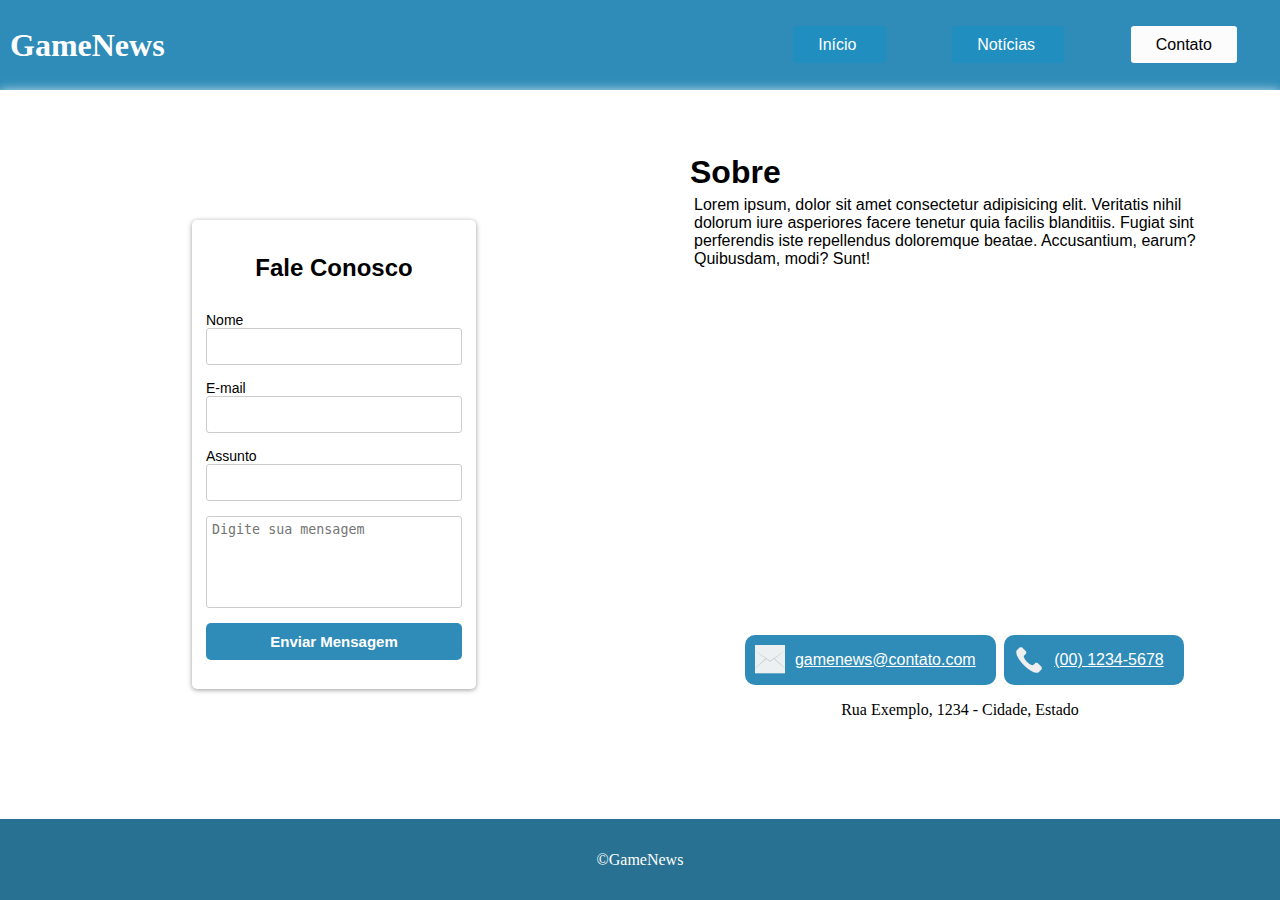
<file: contato.html>
<!DOCTYPE html>
<html lang="pt-br">

<head>
    <meta charset="UTF-8">
    <meta name="viewport" content="width=device-width, initial-scale=1.0">
    <title>GameNews</title>
    <link rel="stylesheet" href="css/style.css">
    <link rel="stylesheet" href="css/style_contato.css">
    <link rel="stylesheet" href="css/style_contato_formulario.css">
    <script rel="text/javascript" src="js/cabecalho.js"></script>
    <script rel="text/javascript" src="js/formulario.js"></script>
</head>

<body>
    <div class="container">
        <div class="cabecalho">
            <div class="titulo">
                <h1>GameNews</h1>
            </div>
            <div class="menu">
                <a class="a1" onclick="mudarPagina('index.html')"> Início </a>
                <a class="a2" onclick="mudarPagina('noticias.html')"> Notícias </a>
                <a class="a3" onclick="mudarPagina('#')"> Contato </a>
            </div>

        </div>
        <div class="pagina">
            <div class="pgmeio">
                <div class="div_left">
                    <div class="formulario">
                        <h2>Fale Conosco</h2>
                        <p>Nome</p>
                        <input type="text" id="nome">
                        <p>E-mail</p>
                        <input type="text" id="email">
                        <p>Assunto</p>
                        <input type="text" id="assunto">
                        <textarea id="msg" rows="3" placeholder="Digite sua mensagem"></textarea>
                        <input type="button" id="enviar" value="Enviar Mensagem" onclick="enviar()">
                    </div>
                </div>
                <div class="div_right">
                    <div class="sobre">
                        <h1>Sobre</h1>
                        <div>
                            <p>
                                Lorem ipsum, dolor sit amet consectetur adipisicing elit. Veritatis nihil dolorum iure
                                asperiores facere tenetur quia facilis blanditiis. Fugiat sint perferendis iste
                                repellendus doloremque beatae. Accusantium, earum? Quibusdam, modi? Sunt!
                            </p>
                        </div>
                    </div>
                    <div class="infcontato">
                        <div class="contato">
                            <div class="email">
                                <div class="imgemail"></div>
                                <a class="email" href="mailto:gamenews@contato.com">gamenews@contato.com</a>
                            </div>
                            <div class="telefone">
                                <div class="imgtel"></div>
                                <a class="email" href="tel:+550012345678">(00) 1234-5678</a>
                            </div>
                        </div>
                        <div class="endereco">
                            <p>Rua Exemplo, 1234 - Cidade, Estado</p>
                        </div>
                    </div>
                </div>
            </div>
            <div class="pginferior">
                <p>©GameNews</p>
            </div>
        </div>
    </div>
</body>

</html>
</file>
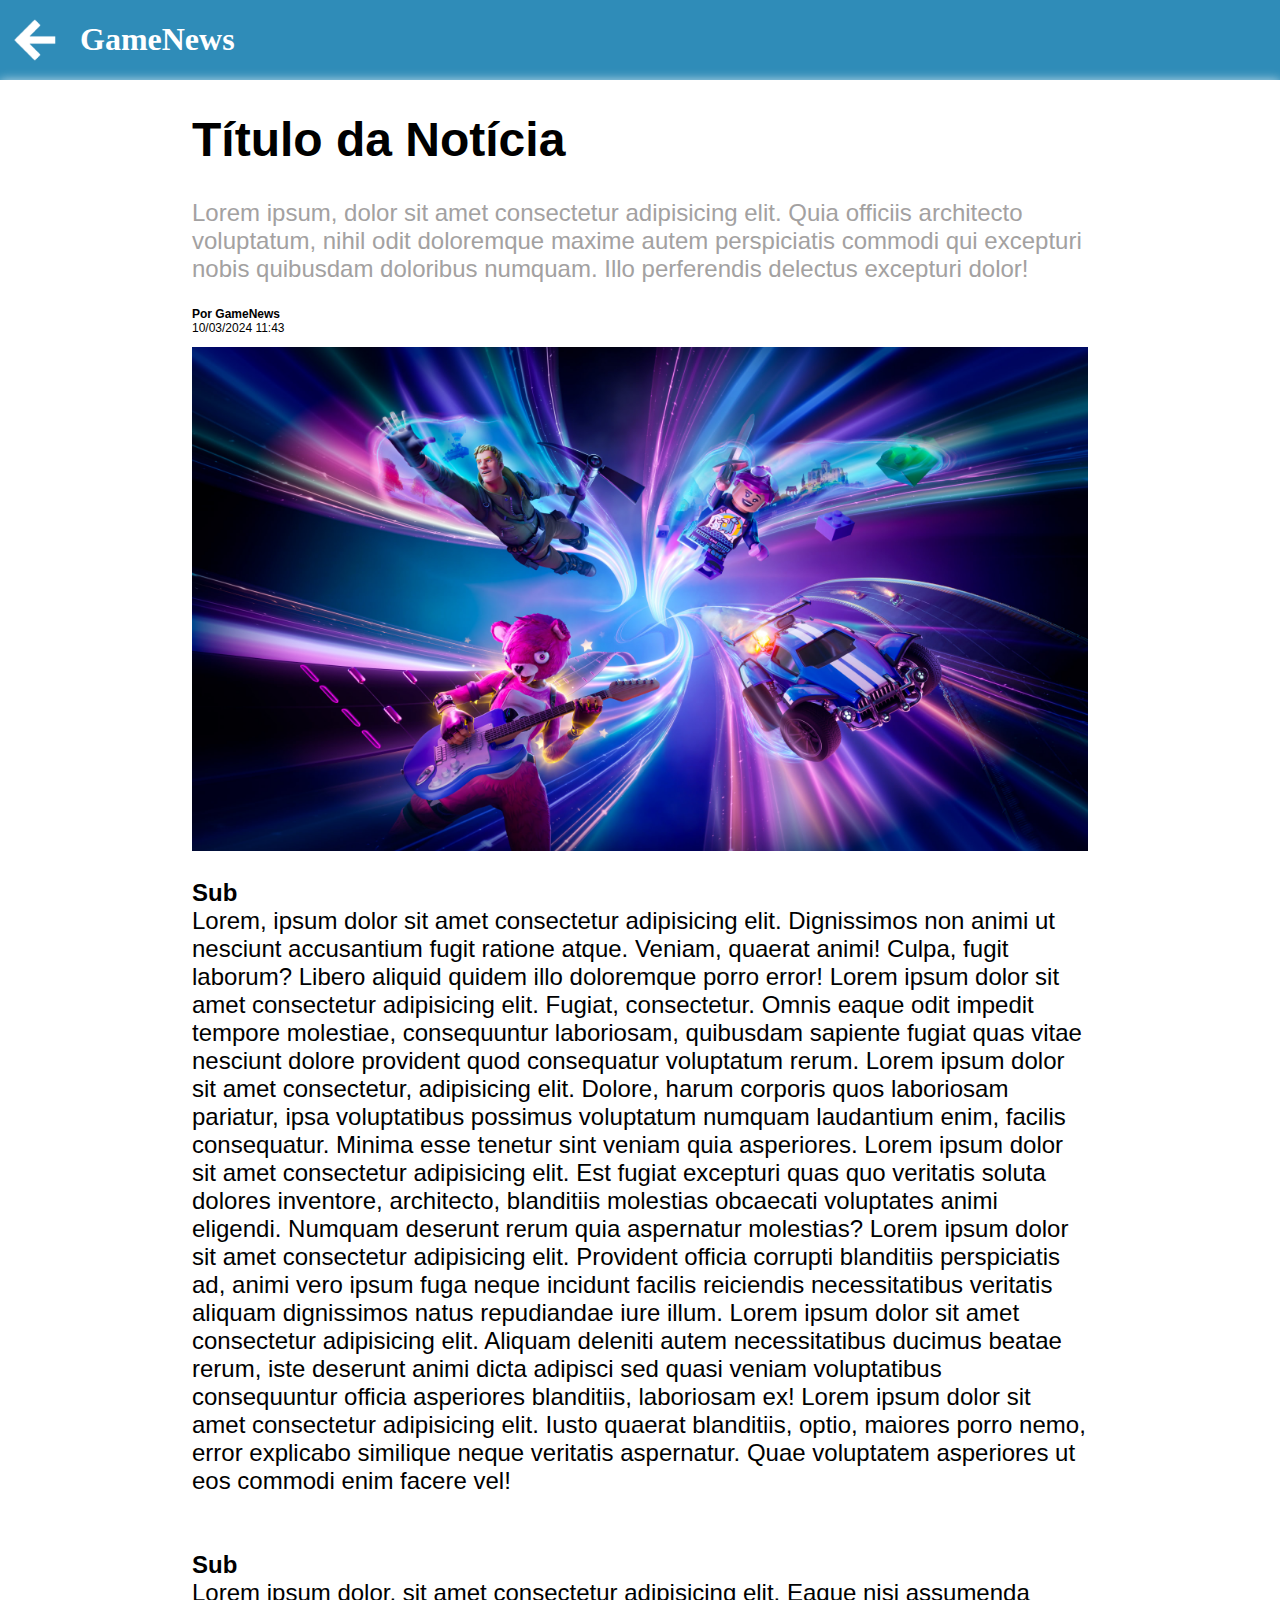
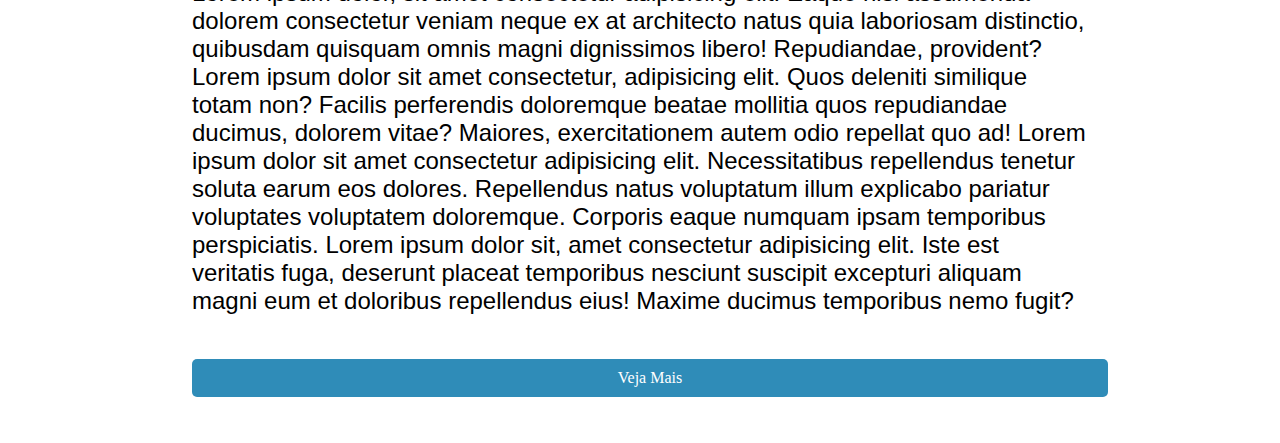
<file: noticias/n1.html>
<!DOCTYPE html>
<html lang="pt-br">

<head>
    <meta charset="UTF-8">
    <meta name="viewport" content="width=device-width, initial-scale=1.0">
    <title>GameNews</title>
    <link rel="stylesheet" href="../css/style.css">
    <link rel="stylesheet" href="../css/style_noticias_.css">
    <script rel="text/javascript" src="../js/cabecalho.js"></script>
</head>

<body>
    <div class="container">
        <div class="cabecalho">
            <div class="titulo">
                <img onclick="mudarPagina('../index.html')" width="50px" height="100%" src="../img/voltar.png" alt="">
                <h1>GameNews</h1>
            </div>
        </div>
        <div class="pagina">
            <h1>Título da Notícia</h1>
            <p class="resumo">Lorem ipsum, dolor sit amet consectetur adipisicing elit. Quia officiis architecto voluptatum, nihil odit doloremque maxime autem perspiciatis commodi qui excepturi nobis quibusdam doloribus numquam. Illo perferendis delectus excepturi dolor!</p>
            <p class="data"><strong>Por GameNews</strong><br>10/03/2024 11:43</p>
            <div class="img1">
               
                <img width="100%" src="../img/noticias/img1.jpg" alt="">
            </div>
            
            <p class="conteudo">
                <strong>Sub</strong><br>
                Lorem, ipsum dolor sit amet consectetur adipisicing elit. Dignissimos non animi ut nesciunt accusantium fugit ratione atque. Veniam, quaerat animi! Culpa, fugit laborum? Libero aliquid quidem illo doloremque porro error!
                Lorem ipsum dolor sit amet consectetur adipisicing elit. Fugiat, consectetur. Omnis eaque odit impedit tempore molestiae, consequuntur laboriosam, quibusdam sapiente fugiat quas vitae nesciunt dolore provident quod consequatur voluptatum rerum.
                Lorem ipsum dolor sit amet consectetur, adipisicing elit. Dolore, harum corporis quos laboriosam pariatur, ipsa voluptatibus possimus voluptatum numquam laudantium enim, facilis consequatur. Minima esse tenetur sint veniam quia asperiores.
                Lorem ipsum dolor sit amet consectetur adipisicing elit. Est fugiat excepturi quas quo veritatis soluta dolores inventore, architecto, blanditiis molestias obcaecati voluptates animi eligendi. Numquam deserunt rerum quia aspernatur molestias?
                Lorem ipsum dolor sit amet consectetur adipisicing elit. Provident officia corrupti blanditiis perspiciatis ad, animi vero ipsum fuga neque incidunt facilis reiciendis necessitatibus veritatis aliquam dignissimos natus repudiandae iure illum.
                Lorem ipsum dolor sit amet consectetur adipisicing elit. Aliquam deleniti autem necessitatibus ducimus beatae rerum, iste deserunt animi dicta adipisci sed quasi veniam voluptatibus consequuntur officia asperiores blanditiis, laboriosam ex!
                Lorem ipsum dolor sit amet consectetur adipisicing elit. Iusto quaerat blanditiis, optio, maiores porro nemo, error explicabo similique neque veritatis aspernatur. Quae voluptatem asperiores ut eos commodi enim facere vel!
                <br><br><br>
                <strong>Sub</strong><br>
                Lorem ipsum dolor, sit amet consectetur adipisicing elit. Eaque nisi assumenda dolorem consectetur veniam neque ex at architecto natus quia laboriosam distinctio, quibusdam quisquam omnis magni dignissimos libero! Repudiandae, provident?
                Lorem ipsum dolor sit amet consectetur, adipisicing elit. Quos deleniti similique totam non? Facilis perferendis doloremque beatae mollitia quos repudiandae ducimus, dolorem vitae? Maiores, exercitationem autem odio repellat quo ad!
                Lorem ipsum dolor sit amet consectetur adipisicing elit. Necessitatibus repellendus tenetur soluta earum eos dolores. Repellendus natus voluptatum illum explicabo pariatur voluptates voluptatem doloremque. Corporis eaque numquam ipsam temporibus perspiciatis.
                Lorem ipsum dolor sit, amet consectetur adipisicing elit. Iste est veritatis fuga, deserunt placeat temporibus nesciunt suscipit excepturi aliquam magni eum et doloribus repellendus eius! Maxime ducimus temporibus nemo fugit?
            </p>
            <div class="divvejamais">
                <p onclick="mudarPagina('../noticias.html')" class="vejamais">Veja Mais</p>
            </div>
        </div>
    </div>
</body>

</html>
</file>
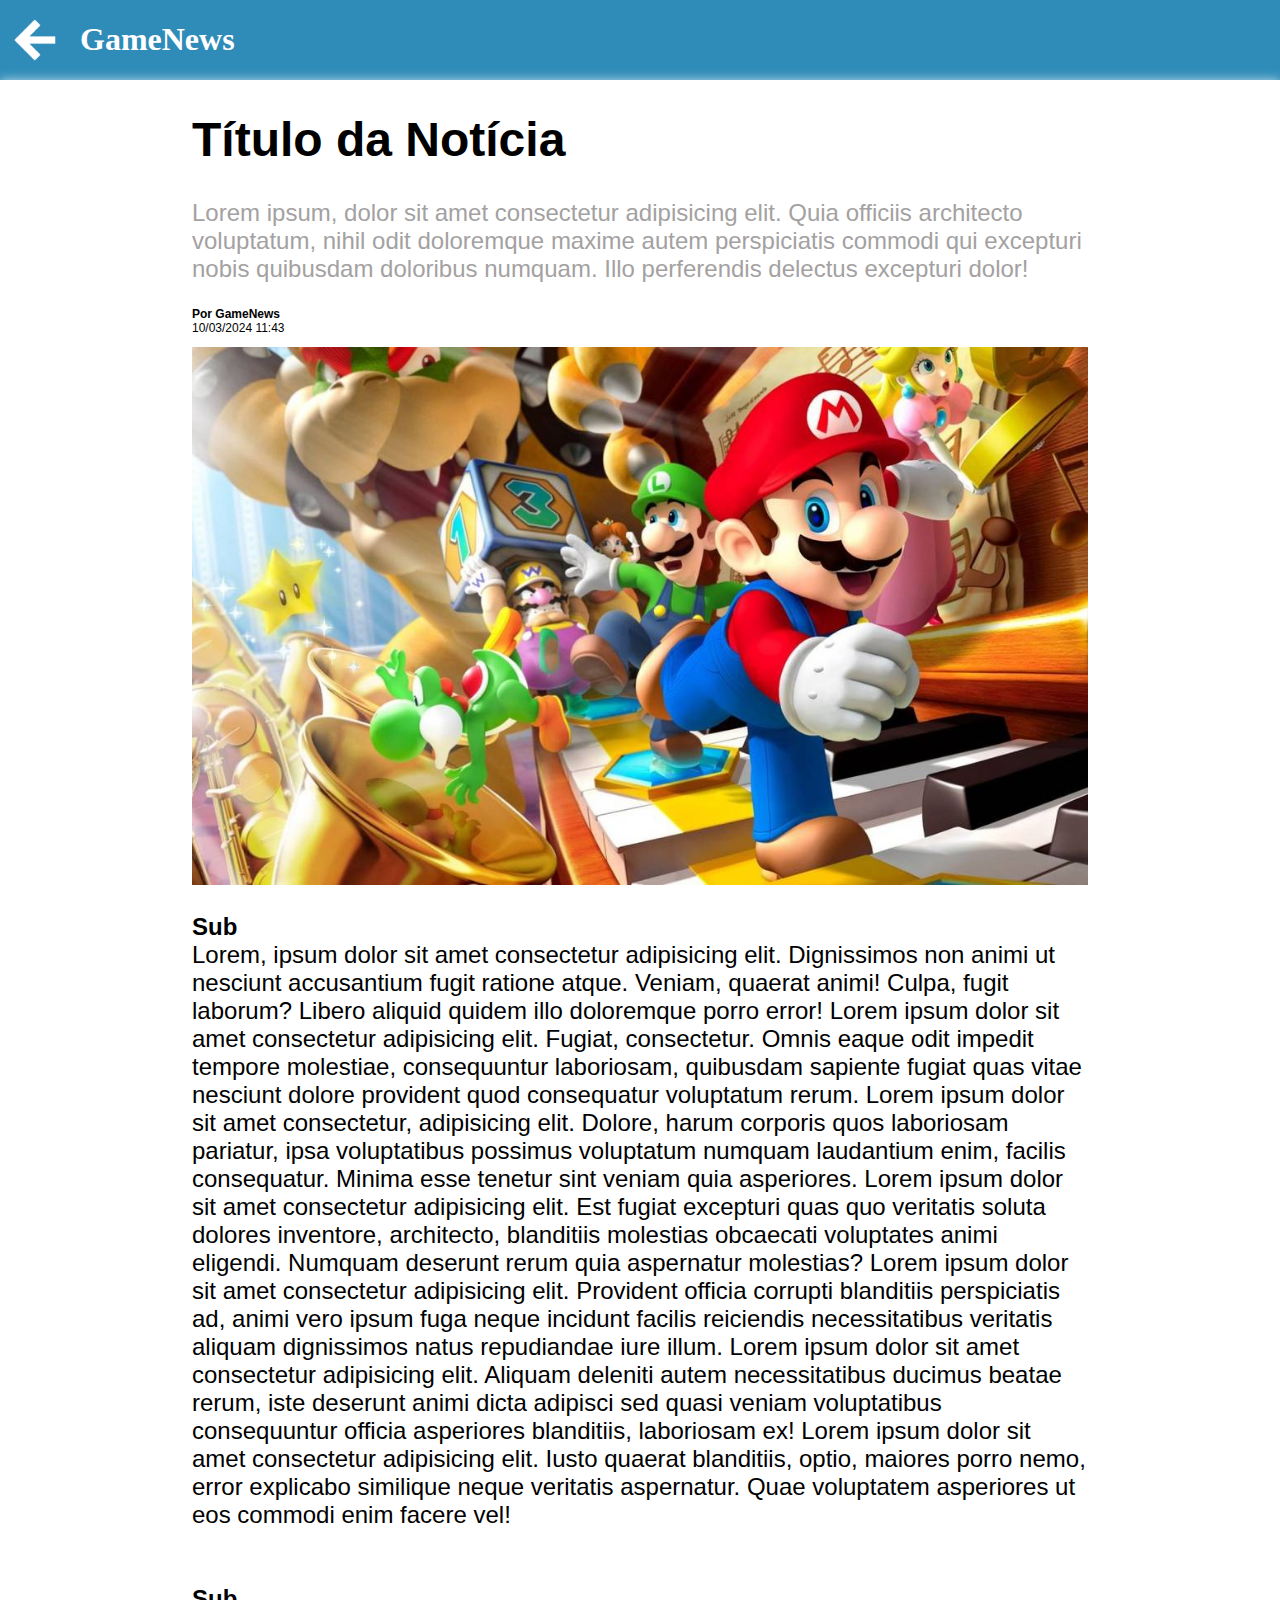
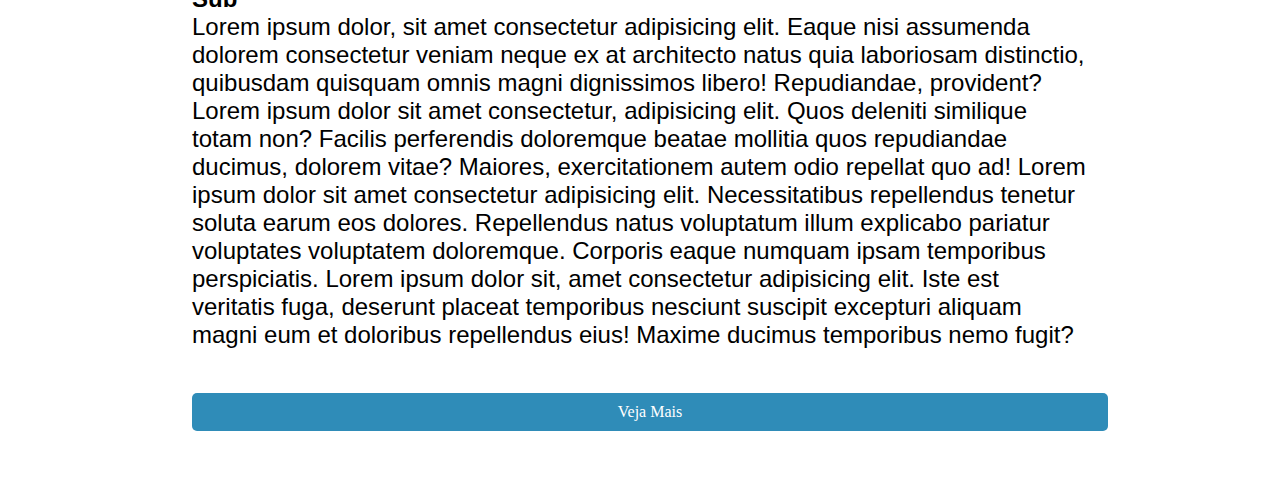
<file: noticias/n2.html>
<!DOCTYPE html>
<html lang="pt-br">

<head>
    <meta charset="UTF-8">
    <meta name="viewport" content="width=device-width, initial-scale=1.0">
    <title>GameNews</title>
    <link rel="stylesheet" href="../css/style.css">
    <link rel="stylesheet" href="../css/style_noticias_.css">
    <script rel="text/javascript" src="../js/cabecalho.js"></script>
</head>

<body>
    <div class="container">
        <div class="cabecalho">
            <div class="titulo">
                <img onclick="mudarPagina('../index.html')" width="50px" height="100%" src="../img/voltar.png" alt="">
                <h1>GameNews</h1>
            </div>
        </div>
        <div class="pagina">
            <h1>Título da Notícia</h1>
            <p class="resumo">Lorem ipsum, dolor sit amet consectetur adipisicing elit. Quia officiis architecto voluptatum, nihil odit doloremque maxime autem perspiciatis commodi qui excepturi nobis quibusdam doloribus numquam. Illo perferendis delectus excepturi dolor!</p>
            <p class="data"><strong>Por GameNews</strong><br>10/03/2024 11:43</p>
            <div class="img1">
               
                <img width="100%" src="../img/noticias/img2.jpg" alt="">
            </div>
            
            <p class="conteudo">
                <strong>Sub</strong><br>
                Lorem, ipsum dolor sit amet consectetur adipisicing elit. Dignissimos non animi ut nesciunt accusantium fugit ratione atque. Veniam, quaerat animi! Culpa, fugit laborum? Libero aliquid quidem illo doloremque porro error!
                Lorem ipsum dolor sit amet consectetur adipisicing elit. Fugiat, consectetur. Omnis eaque odit impedit tempore molestiae, consequuntur laboriosam, quibusdam sapiente fugiat quas vitae nesciunt dolore provident quod consequatur voluptatum rerum.
                Lorem ipsum dolor sit amet consectetur, adipisicing elit. Dolore, harum corporis quos laboriosam pariatur, ipsa voluptatibus possimus voluptatum numquam laudantium enim, facilis consequatur. Minima esse tenetur sint veniam quia asperiores.
                Lorem ipsum dolor sit amet consectetur adipisicing elit. Est fugiat excepturi quas quo veritatis soluta dolores inventore, architecto, blanditiis molestias obcaecati voluptates animi eligendi. Numquam deserunt rerum quia aspernatur molestias?
                Lorem ipsum dolor sit amet consectetur adipisicing elit. Provident officia corrupti blanditiis perspiciatis ad, animi vero ipsum fuga neque incidunt facilis reiciendis necessitatibus veritatis aliquam dignissimos natus repudiandae iure illum.
                Lorem ipsum dolor sit amet consectetur adipisicing elit. Aliquam deleniti autem necessitatibus ducimus beatae rerum, iste deserunt animi dicta adipisci sed quasi veniam voluptatibus consequuntur officia asperiores blanditiis, laboriosam ex!
                Lorem ipsum dolor sit amet consectetur adipisicing elit. Iusto quaerat blanditiis, optio, maiores porro nemo, error explicabo similique neque veritatis aspernatur. Quae voluptatem asperiores ut eos commodi enim facere vel!
                <br><br><br>
                <strong>Sub</strong><br>
                Lorem ipsum dolor, sit amet consectetur adipisicing elit. Eaque nisi assumenda dolorem consectetur veniam neque ex at architecto natus quia laboriosam distinctio, quibusdam quisquam omnis magni dignissimos libero! Repudiandae, provident?
                Lorem ipsum dolor sit amet consectetur, adipisicing elit. Quos deleniti similique totam non? Facilis perferendis doloremque beatae mollitia quos repudiandae ducimus, dolorem vitae? Maiores, exercitationem autem odio repellat quo ad!
                Lorem ipsum dolor sit amet consectetur adipisicing elit. Necessitatibus repellendus tenetur soluta earum eos dolores. Repellendus natus voluptatum illum explicabo pariatur voluptates voluptatem doloremque. Corporis eaque numquam ipsam temporibus perspiciatis.
                Lorem ipsum dolor sit, amet consectetur adipisicing elit. Iste est veritatis fuga, deserunt placeat temporibus nesciunt suscipit excepturi aliquam magni eum et doloribus repellendus eius! Maxime ducimus temporibus nemo fugit?
            </p>
            <div class="divvejamais">
                <p onclick="mudarPagina('../noticias.html')" class="vejamais">Veja Mais</p>
            </div>
        </div>
    </div>
</body>

</html>
</file>
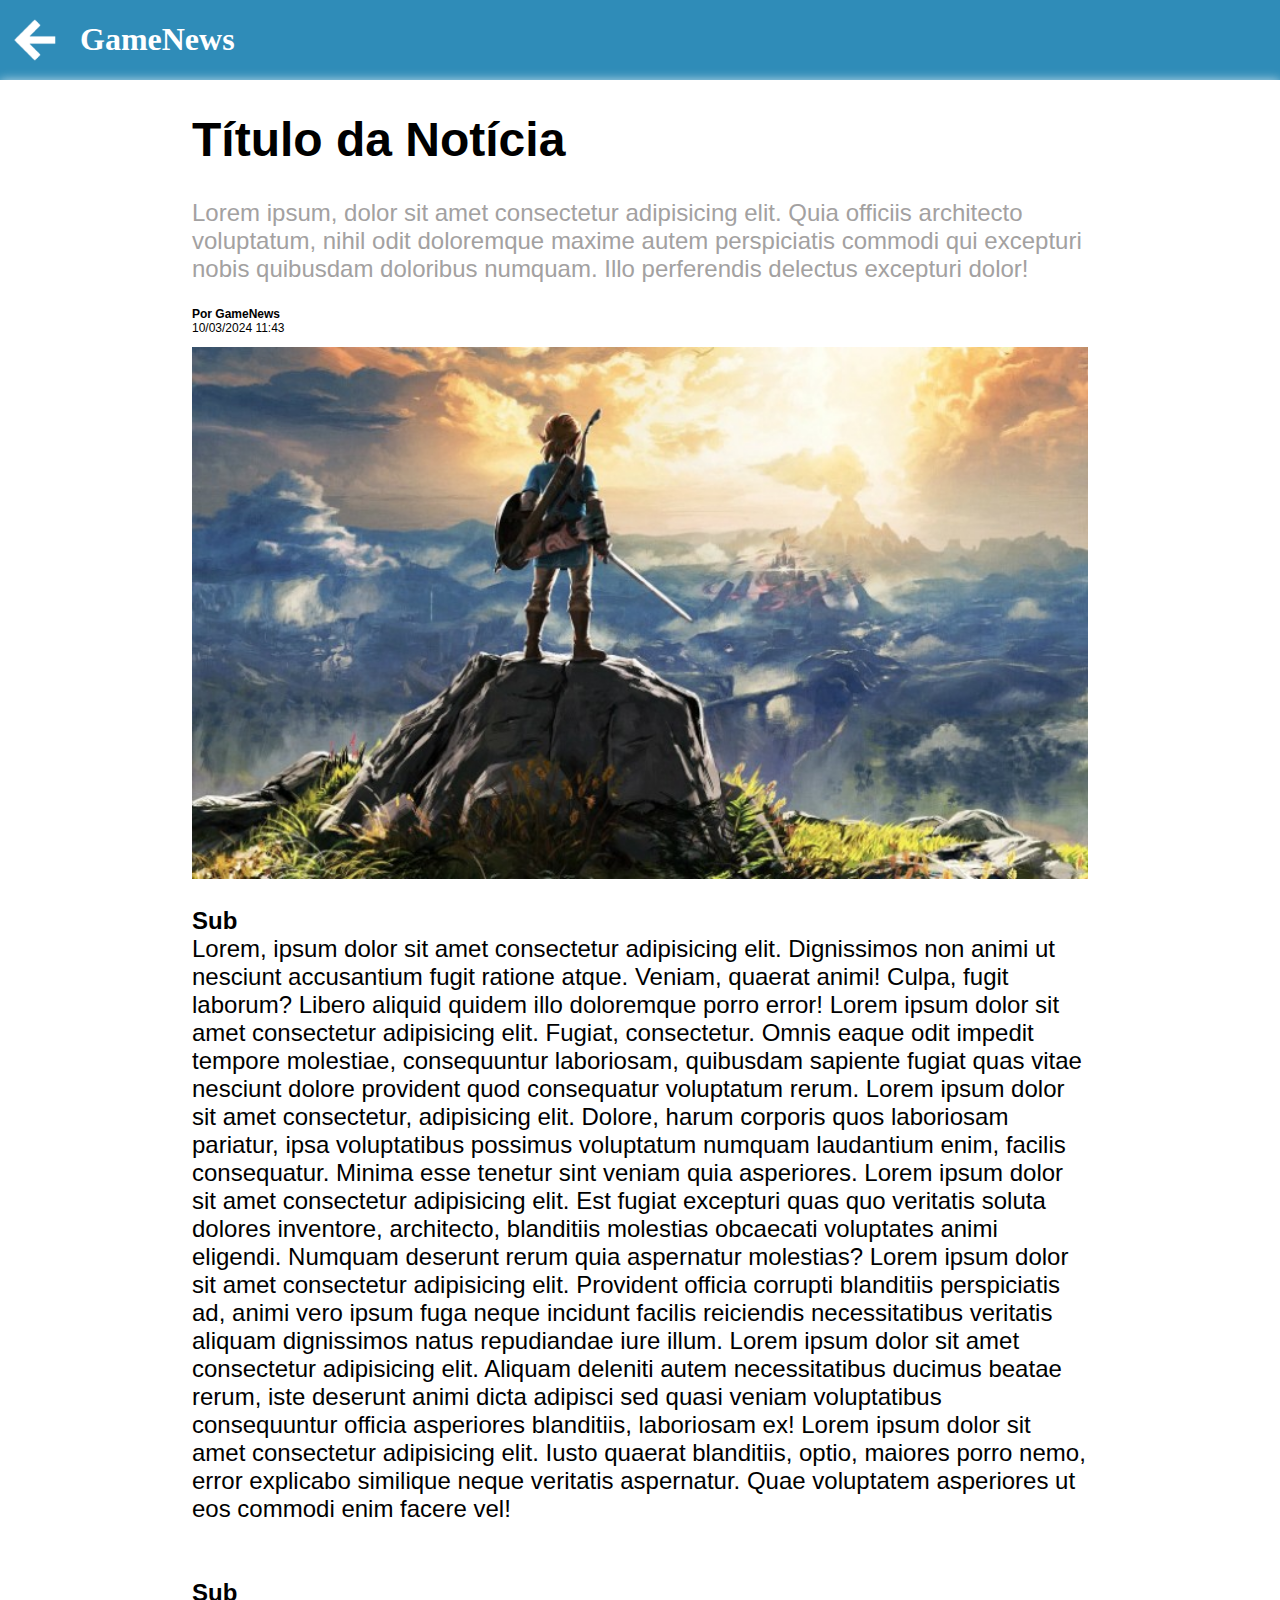
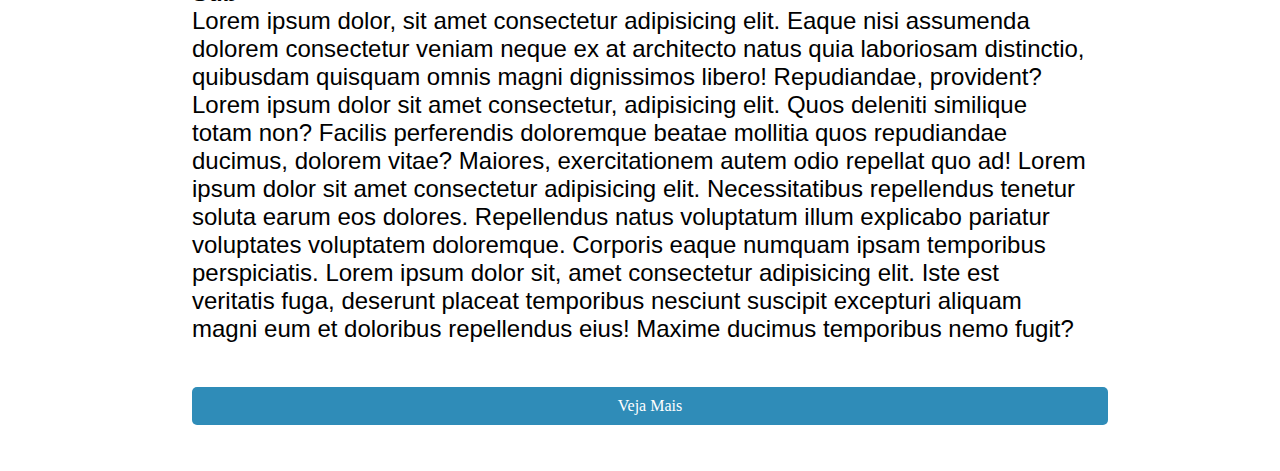
<file: noticias/n3.html>
<!DOCTYPE html>
<html lang="pt-br">

<head>
    <meta charset="UTF-8">
    <meta name="viewport" content="width=device-width, initial-scale=1.0">
    <title>GameNews</title>
    <link rel="stylesheet" href="../css/style.css">
    <link rel="stylesheet" href="../css/style_noticias_.css">
    <script rel="text/javascript" src="../js/cabecalho.js"></script>
</head>

<body>
    <div class="container">
        <div class="cabecalho">
            <div class="titulo">
                <img onclick="mudarPagina('../index.html')" width="50px" height="100%" src="../img/voltar.png" alt="">
                <h1>GameNews</h1>
            </div>
        </div>
        <div class="pagina">
            <h1>Título da Notícia</h1>
            <p class="resumo">Lorem ipsum, dolor sit amet consectetur adipisicing elit. Quia officiis architecto voluptatum, nihil odit doloremque maxime autem perspiciatis commodi qui excepturi nobis quibusdam doloribus numquam. Illo perferendis delectus excepturi dolor!</p>
            <p class="data"><strong>Por GameNews</strong><br>10/03/2024 11:43</p>
            <div class="img1">
               
                <img width="100%" src="../img/noticias/img3.jpg" alt="">
            </div>
            
            <p class="conteudo">
                <strong>Sub</strong><br>
                Lorem, ipsum dolor sit amet consectetur adipisicing elit. Dignissimos non animi ut nesciunt accusantium fugit ratione atque. Veniam, quaerat animi! Culpa, fugit laborum? Libero aliquid quidem illo doloremque porro error!
                Lorem ipsum dolor sit amet consectetur adipisicing elit. Fugiat, consectetur. Omnis eaque odit impedit tempore molestiae, consequuntur laboriosam, quibusdam sapiente fugiat quas vitae nesciunt dolore provident quod consequatur voluptatum rerum.
                Lorem ipsum dolor sit amet consectetur, adipisicing elit. Dolore, harum corporis quos laboriosam pariatur, ipsa voluptatibus possimus voluptatum numquam laudantium enim, facilis consequatur. Minima esse tenetur sint veniam quia asperiores.
                Lorem ipsum dolor sit amet consectetur adipisicing elit. Est fugiat excepturi quas quo veritatis soluta dolores inventore, architecto, blanditiis molestias obcaecati voluptates animi eligendi. Numquam deserunt rerum quia aspernatur molestias?
                Lorem ipsum dolor sit amet consectetur adipisicing elit. Provident officia corrupti blanditiis perspiciatis ad, animi vero ipsum fuga neque incidunt facilis reiciendis necessitatibus veritatis aliquam dignissimos natus repudiandae iure illum.
                Lorem ipsum dolor sit amet consectetur adipisicing elit. Aliquam deleniti autem necessitatibus ducimus beatae rerum, iste deserunt animi dicta adipisci sed quasi veniam voluptatibus consequuntur officia asperiores blanditiis, laboriosam ex!
                Lorem ipsum dolor sit amet consectetur adipisicing elit. Iusto quaerat blanditiis, optio, maiores porro nemo, error explicabo similique neque veritatis aspernatur. Quae voluptatem asperiores ut eos commodi enim facere vel!
                <br><br><br>
                <strong>Sub</strong><br>
                Lorem ipsum dolor, sit amet consectetur adipisicing elit. Eaque nisi assumenda dolorem consectetur veniam neque ex at architecto natus quia laboriosam distinctio, quibusdam quisquam omnis magni dignissimos libero! Repudiandae, provident?
                Lorem ipsum dolor sit amet consectetur, adipisicing elit. Quos deleniti similique totam non? Facilis perferendis doloremque beatae mollitia quos repudiandae ducimus, dolorem vitae? Maiores, exercitationem autem odio repellat quo ad!
                Lorem ipsum dolor sit amet consectetur adipisicing elit. Necessitatibus repellendus tenetur soluta earum eos dolores. Repellendus natus voluptatum illum explicabo pariatur voluptates voluptatem doloremque. Corporis eaque numquam ipsam temporibus perspiciatis.
                Lorem ipsum dolor sit, amet consectetur adipisicing elit. Iste est veritatis fuga, deserunt placeat temporibus nesciunt suscipit excepturi aliquam magni eum et doloribus repellendus eius! Maxime ducimus temporibus nemo fugit?
            </p>
            <div class="divvejamais">
                <p onclick="mudarPagina('../noticias.html')" class="vejamais">Veja Mais</p>
            </div>
        </div>
    </div>
</body>

</html>
</file>
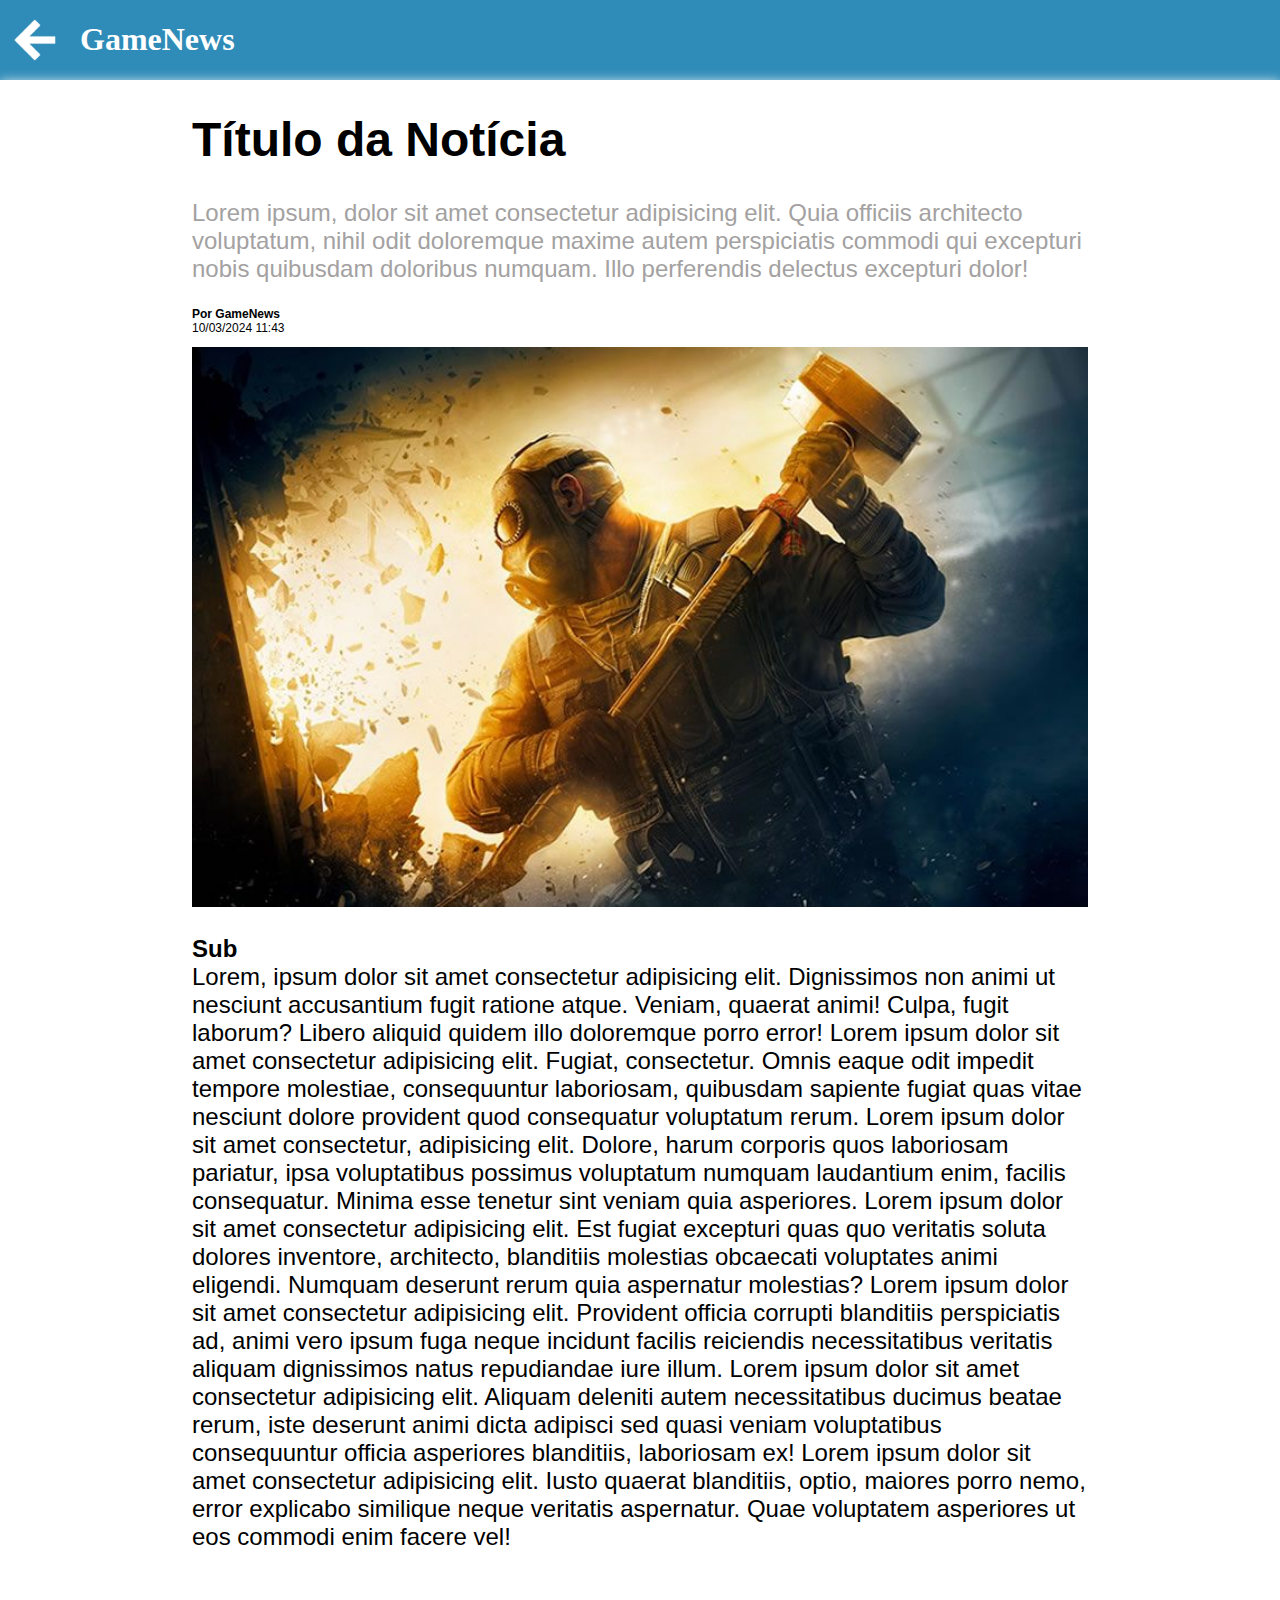
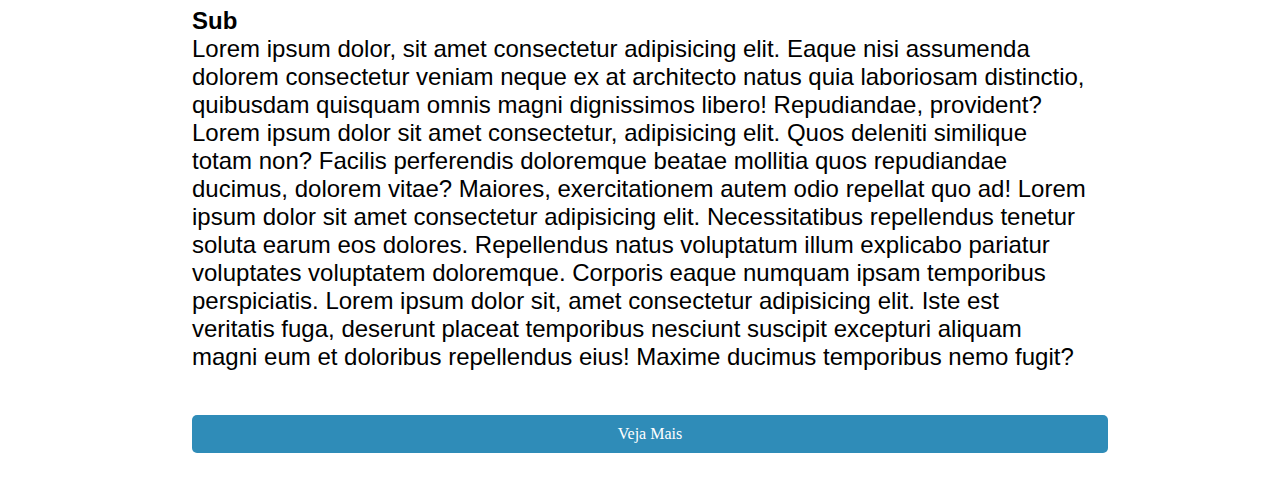
<file: noticias/n4.html>
<!DOCTYPE html>
<html lang="pt-br">

<head>
    <meta charset="UTF-8">
    <meta name="viewport" content="width=device-width, initial-scale=1.0">
    <title>GameNews</title>
    <link rel="stylesheet" href="../css/style.css">
    <link rel="stylesheet" href="../css/style_noticias_.css">
    <script rel="text/javascript" src="../js/cabecalho.js"></script>
</head>

<body>
    <div class="container">
        <div class="cabecalho">
            <div class="titulo">
                <img onclick="mudarPagina('../index.html')" width="50px" height="100%" src="../img/voltar.png" alt="">
                <h1>GameNews</h1>
            </div>
        </div>
        <div class="pagina">
            <h1>Título da Notícia</h1>
            <p class="resumo">Lorem ipsum, dolor sit amet consectetur adipisicing elit. Quia officiis architecto voluptatum, nihil odit doloremque maxime autem perspiciatis commodi qui excepturi nobis quibusdam doloribus numquam. Illo perferendis delectus excepturi dolor!</p>
            <p class="data"><strong>Por GameNews</strong><br>10/03/2024 11:43</p>
            <div class="img1">
               
                <img width="100%" src="../img/noticias/img4.jpg" alt="">
            </div>
            
            <p class="conteudo">
                <strong>Sub</strong><br>
                Lorem, ipsum dolor sit amet consectetur adipisicing elit. Dignissimos non animi ut nesciunt accusantium fugit ratione atque. Veniam, quaerat animi! Culpa, fugit laborum? Libero aliquid quidem illo doloremque porro error!
                Lorem ipsum dolor sit amet consectetur adipisicing elit. Fugiat, consectetur. Omnis eaque odit impedit tempore molestiae, consequuntur laboriosam, quibusdam sapiente fugiat quas vitae nesciunt dolore provident quod consequatur voluptatum rerum.
                Lorem ipsum dolor sit amet consectetur, adipisicing elit. Dolore, harum corporis quos laboriosam pariatur, ipsa voluptatibus possimus voluptatum numquam laudantium enim, facilis consequatur. Minima esse tenetur sint veniam quia asperiores.
                Lorem ipsum dolor sit amet consectetur adipisicing elit. Est fugiat excepturi quas quo veritatis soluta dolores inventore, architecto, blanditiis molestias obcaecati voluptates animi eligendi. Numquam deserunt rerum quia aspernatur molestias?
                Lorem ipsum dolor sit amet consectetur adipisicing elit. Provident officia corrupti blanditiis perspiciatis ad, animi vero ipsum fuga neque incidunt facilis reiciendis necessitatibus veritatis aliquam dignissimos natus repudiandae iure illum.
                Lorem ipsum dolor sit amet consectetur adipisicing elit. Aliquam deleniti autem necessitatibus ducimus beatae rerum, iste deserunt animi dicta adipisci sed quasi veniam voluptatibus consequuntur officia asperiores blanditiis, laboriosam ex!
                Lorem ipsum dolor sit amet consectetur adipisicing elit. Iusto quaerat blanditiis, optio, maiores porro nemo, error explicabo similique neque veritatis aspernatur. Quae voluptatem asperiores ut eos commodi enim facere vel!
                <br><br><br>
                <strong>Sub</strong><br>
                Lorem ipsum dolor, sit amet consectetur adipisicing elit. Eaque nisi assumenda dolorem consectetur veniam neque ex at architecto natus quia laboriosam distinctio, quibusdam quisquam omnis magni dignissimos libero! Repudiandae, provident?
                Lorem ipsum dolor sit amet consectetur, adipisicing elit. Quos deleniti similique totam non? Facilis perferendis doloremque beatae mollitia quos repudiandae ducimus, dolorem vitae? Maiores, exercitationem autem odio repellat quo ad!
                Lorem ipsum dolor sit amet consectetur adipisicing elit. Necessitatibus repellendus tenetur soluta earum eos dolores. Repellendus natus voluptatum illum explicabo pariatur voluptates voluptatem doloremque. Corporis eaque numquam ipsam temporibus perspiciatis.
                Lorem ipsum dolor sit, amet consectetur adipisicing elit. Iste est veritatis fuga, deserunt placeat temporibus nesciunt suscipit excepturi aliquam magni eum et doloribus repellendus eius! Maxime ducimus temporibus nemo fugit?
            </p>
            <div class="divvejamais">
                <p onclick="mudarPagina('../noticias.html')" class="vejamais">Veja Mais</p>
            </div>
        </div>
    </div>
</body>

</html>
</file>
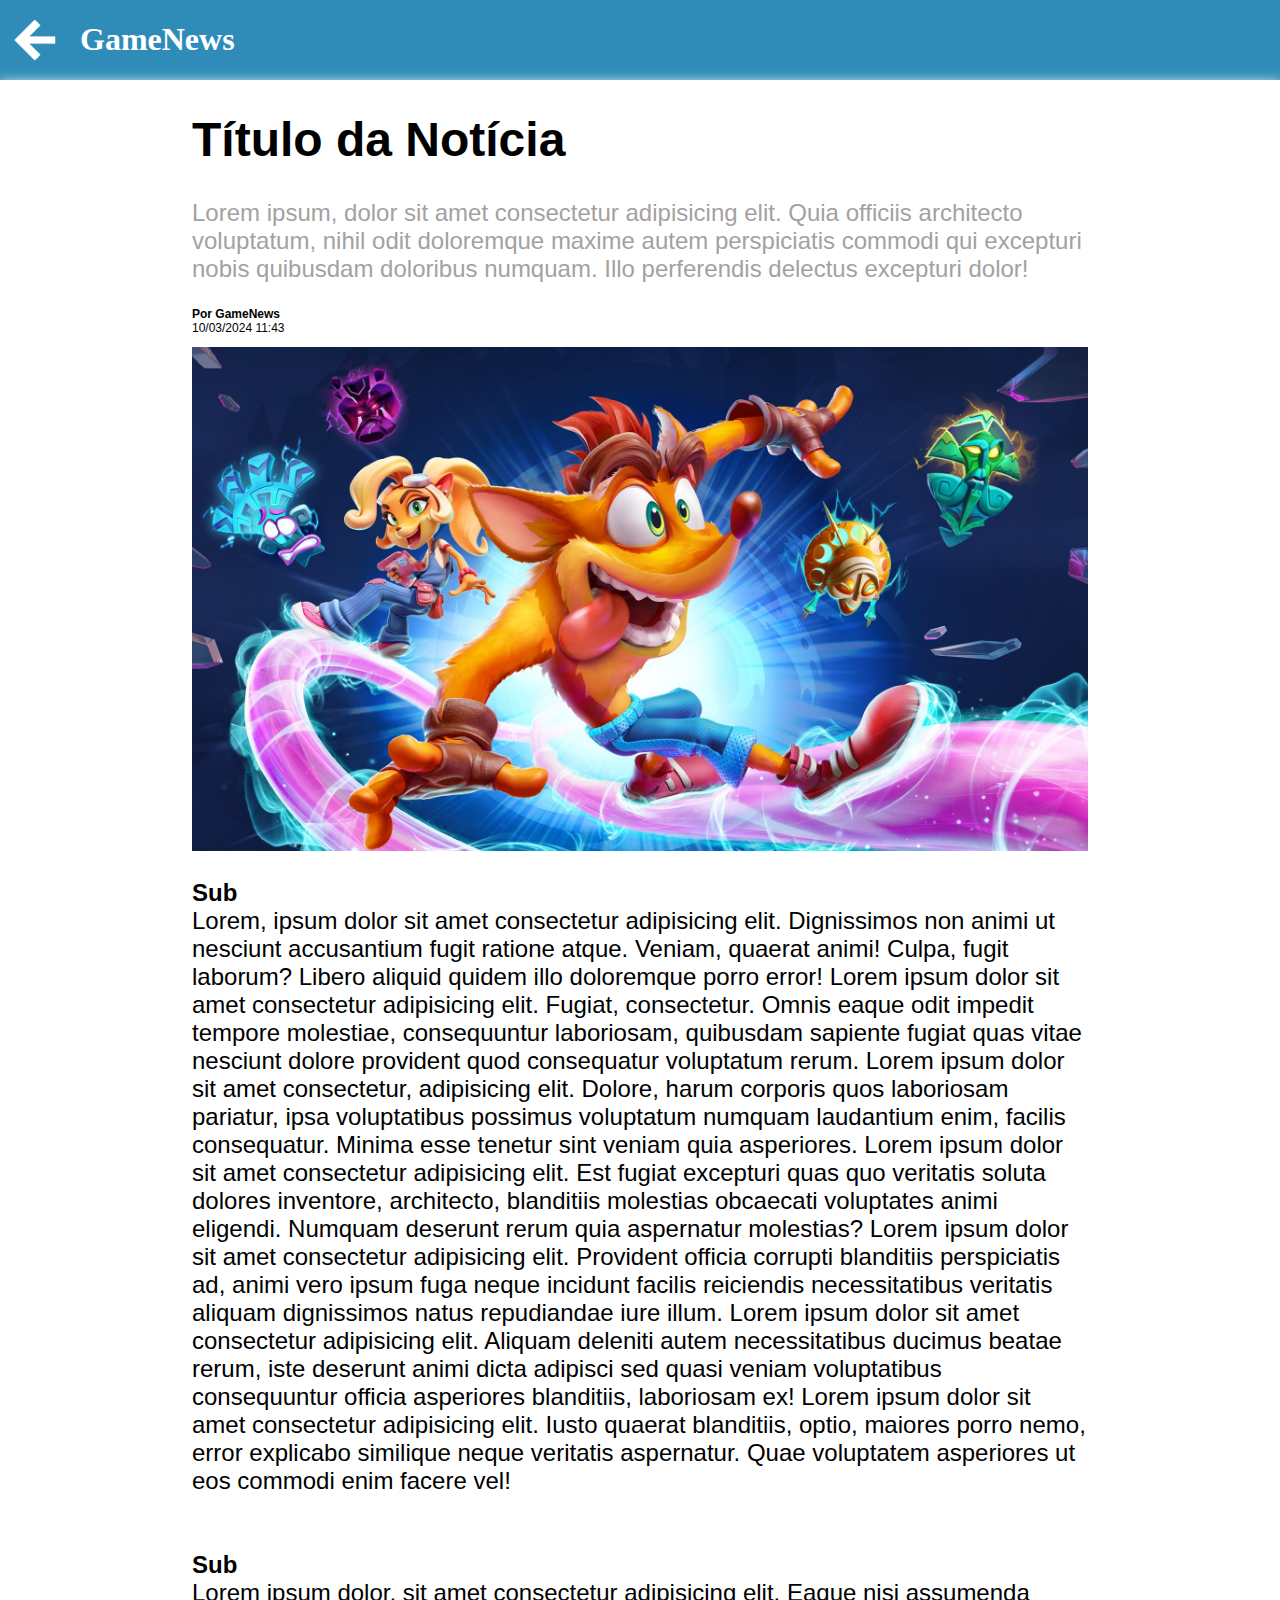
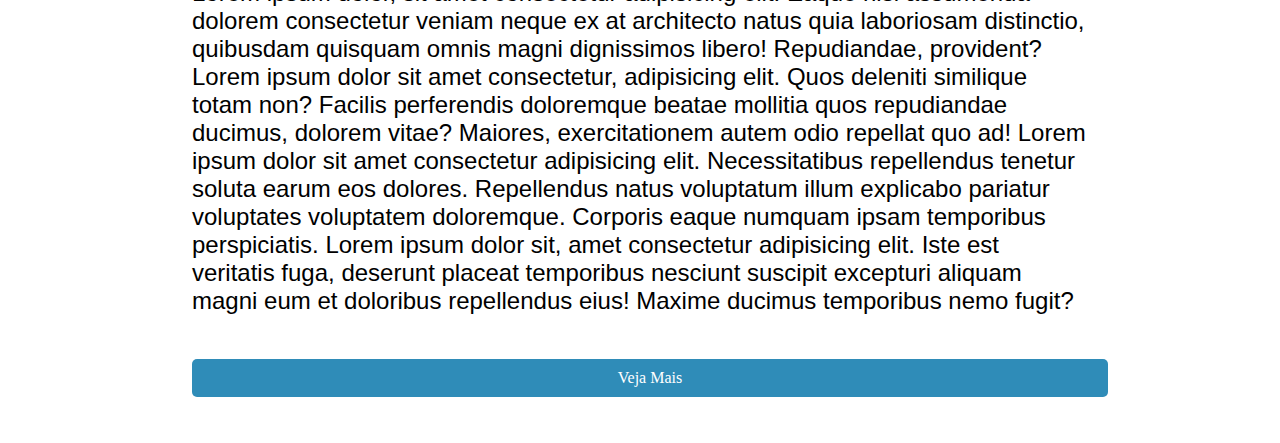
<file: noticias/n5.html>
<!DOCTYPE html>
<html lang="pt-br">

<head>
    <meta charset="UTF-8">
    <meta name="viewport" content="width=device-width, initial-scale=1.0">
    <title>GameNews</title>
    <link rel="stylesheet" href="../css/style.css">
    <link rel="stylesheet" href="../css/style_noticias_.css">
    <script rel="text/javascript" src="../js/cabecalho.js"></script>
</head>

<body>
    <div class="container">
        <div class="cabecalho">
            <div class="titulo">
                <img onclick="mudarPagina('../index.html')" width="50px" height="100%" src="../img/voltar.png" alt="">
                <h1>GameNews</h1>
            </div>
        </div>
        <div class="pagina">
            <h1>Título da Notícia</h1>
            <p class="resumo">Lorem ipsum, dolor sit amet consectetur adipisicing elit. Quia officiis architecto voluptatum, nihil odit doloremque maxime autem perspiciatis commodi qui excepturi nobis quibusdam doloribus numquam. Illo perferendis delectus excepturi dolor!</p>
            <p class="data"><strong>Por GameNews</strong><br>10/03/2024 11:43</p>
            <div class="img1">
               
                <img width="100%" src="../img/noticias/img5.jpg" alt="">
            </div>
            
            <p class="conteudo">
                <strong>Sub</strong><br>
                Lorem, ipsum dolor sit amet consectetur adipisicing elit. Dignissimos non animi ut nesciunt accusantium fugit ratione atque. Veniam, quaerat animi! Culpa, fugit laborum? Libero aliquid quidem illo doloremque porro error!
                Lorem ipsum dolor sit amet consectetur adipisicing elit. Fugiat, consectetur. Omnis eaque odit impedit tempore molestiae, consequuntur laboriosam, quibusdam sapiente fugiat quas vitae nesciunt dolore provident quod consequatur voluptatum rerum.
                Lorem ipsum dolor sit amet consectetur, adipisicing elit. Dolore, harum corporis quos laboriosam pariatur, ipsa voluptatibus possimus voluptatum numquam laudantium enim, facilis consequatur. Minima esse tenetur sint veniam quia asperiores.
                Lorem ipsum dolor sit amet consectetur adipisicing elit. Est fugiat excepturi quas quo veritatis soluta dolores inventore, architecto, blanditiis molestias obcaecati voluptates animi eligendi. Numquam deserunt rerum quia aspernatur molestias?
                Lorem ipsum dolor sit amet consectetur adipisicing elit. Provident officia corrupti blanditiis perspiciatis ad, animi vero ipsum fuga neque incidunt facilis reiciendis necessitatibus veritatis aliquam dignissimos natus repudiandae iure illum.
                Lorem ipsum dolor sit amet consectetur adipisicing elit. Aliquam deleniti autem necessitatibus ducimus beatae rerum, iste deserunt animi dicta adipisci sed quasi veniam voluptatibus consequuntur officia asperiores blanditiis, laboriosam ex!
                Lorem ipsum dolor sit amet consectetur adipisicing elit. Iusto quaerat blanditiis, optio, maiores porro nemo, error explicabo similique neque veritatis aspernatur. Quae voluptatem asperiores ut eos commodi enim facere vel!
                <br><br><br>
                <strong>Sub</strong><br>
                Lorem ipsum dolor, sit amet consectetur adipisicing elit. Eaque nisi assumenda dolorem consectetur veniam neque ex at architecto natus quia laboriosam distinctio, quibusdam quisquam omnis magni dignissimos libero! Repudiandae, provident?
                Lorem ipsum dolor sit amet consectetur, adipisicing elit. Quos deleniti similique totam non? Facilis perferendis doloremque beatae mollitia quos repudiandae ducimus, dolorem vitae? Maiores, exercitationem autem odio repellat quo ad!
                Lorem ipsum dolor sit amet consectetur adipisicing elit. Necessitatibus repellendus tenetur soluta earum eos dolores. Repellendus natus voluptatum illum explicabo pariatur voluptates voluptatem doloremque. Corporis eaque numquam ipsam temporibus perspiciatis.
                Lorem ipsum dolor sit, amet consectetur adipisicing elit. Iste est veritatis fuga, deserunt placeat temporibus nesciunt suscipit excepturi aliquam magni eum et doloribus repellendus eius! Maxime ducimus temporibus nemo fugit?
            </p>
            <div class="divvejamais">
                <p onclick="mudarPagina('../noticias.html')" class="vejamais">Veja Mais</p>
            </div>
        </div>
    </div>
</body>

</html>
</file>
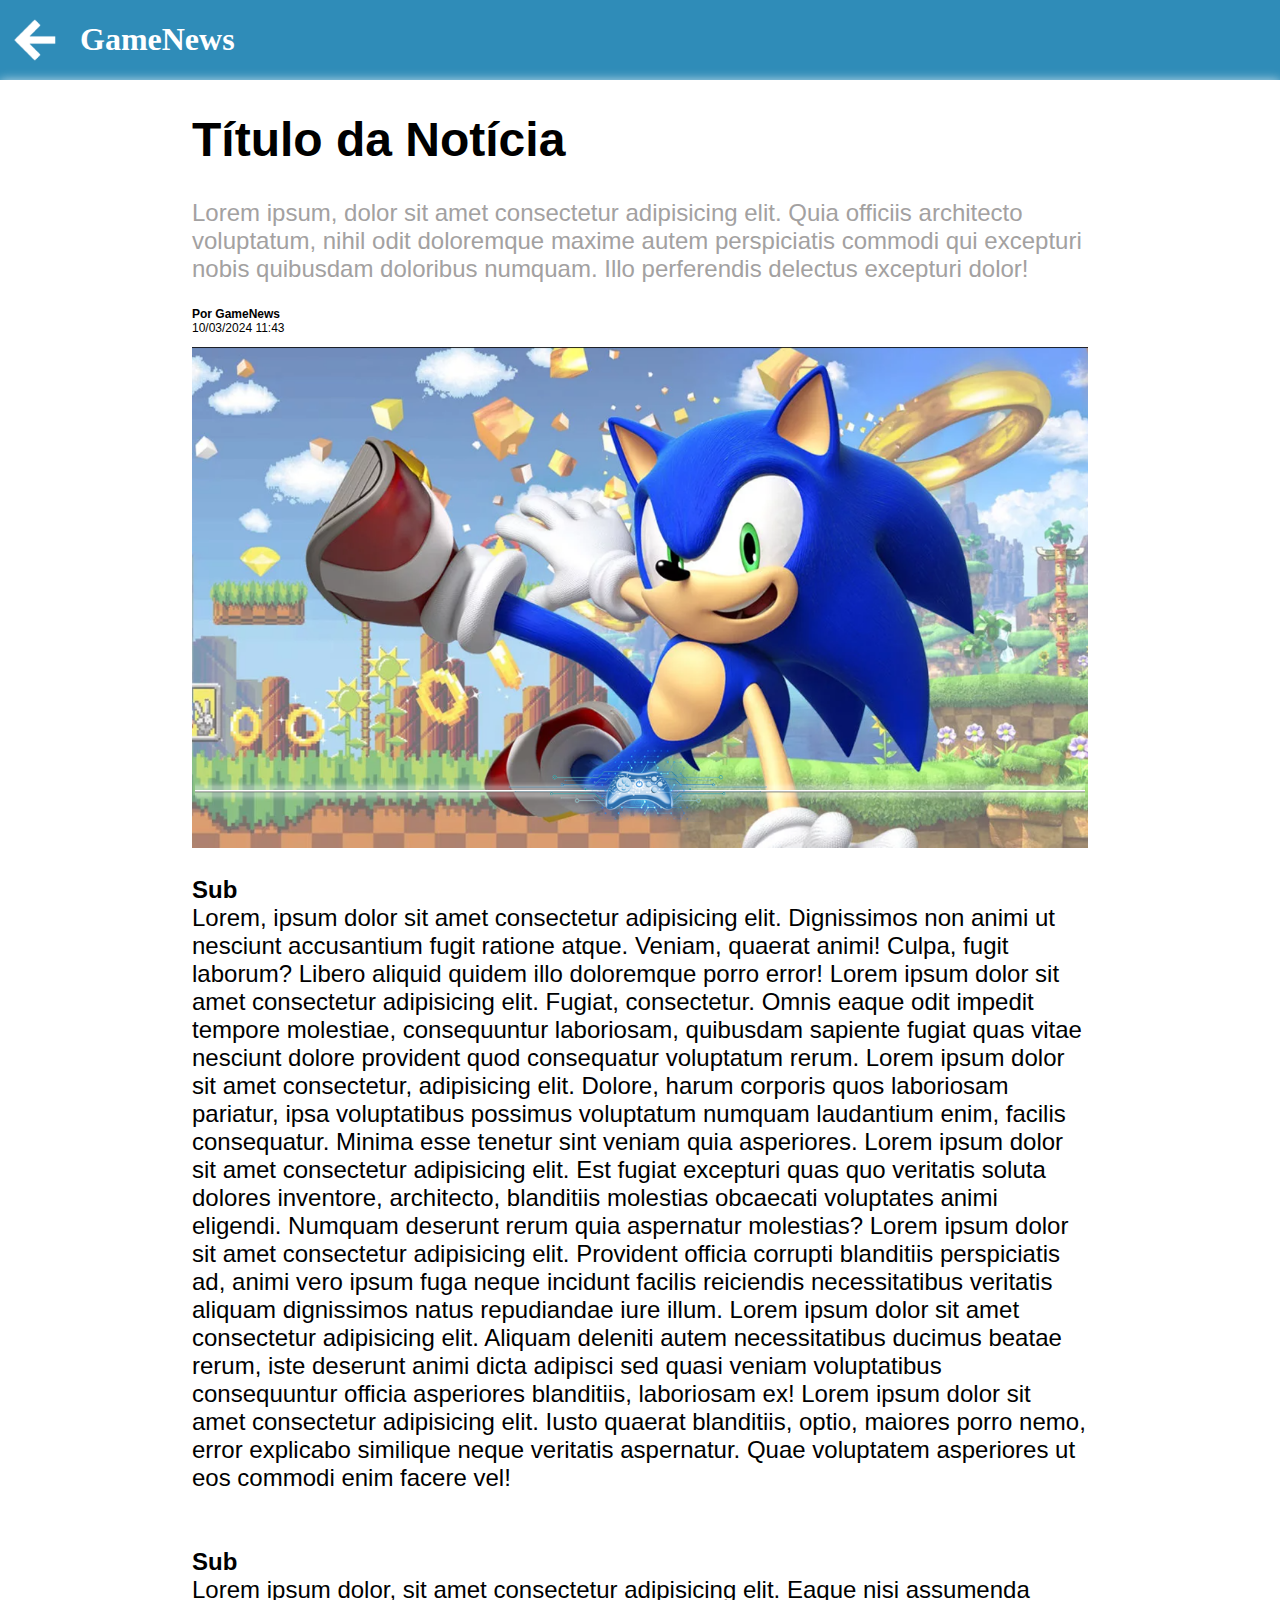
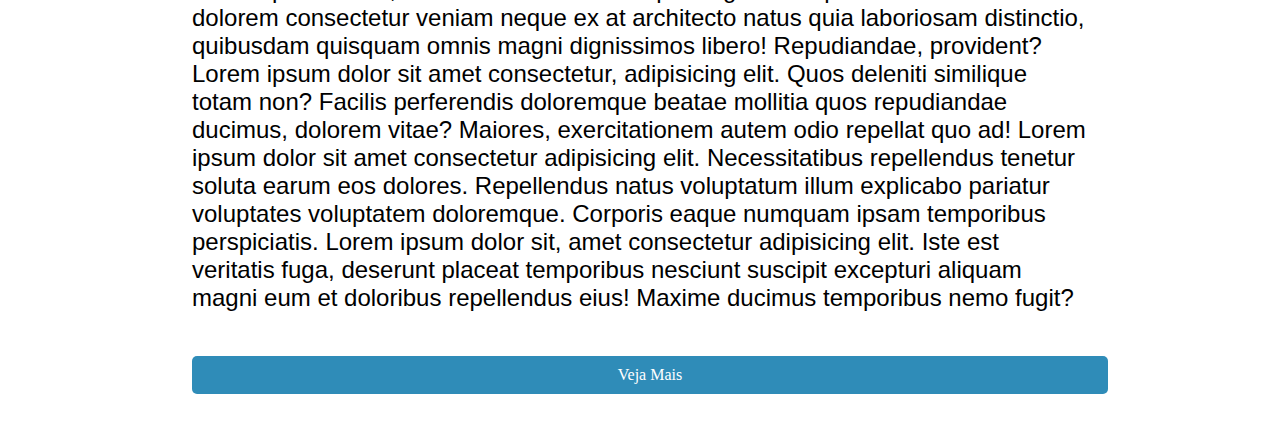
<file: noticias/n6.html>
<!DOCTYPE html>
<html lang="pt-br">

<head>
    <meta charset="UTF-8">
    <meta name="viewport" content="width=device-width, initial-scale=1.0">
    <title>GameNews</title>
    <link rel="stylesheet" href="../css/style.css">
    <link rel="stylesheet" href="../css/style_noticias_.css">
    <script rel="text/javascript" src="../js/cabecalho.js"></script>
</head>

<body>
    <div class="container">
        <div class="cabecalho">
            <div class="titulo">
                <img onclick="mudarPagina('../noticias.html')" width="50px" height="100%" src="../img/voltar.png" alt="">
                <h1>GameNews</h1>
            </div>
        </div>
        <div class="pagina">
            <h1>Título da Notícia</h1>
            <p class="resumo">Lorem ipsum, dolor sit amet consectetur adipisicing elit. Quia officiis architecto voluptatum, nihil odit doloremque maxime autem perspiciatis commodi qui excepturi nobis quibusdam doloribus numquam. Illo perferendis delectus excepturi dolor!</p>
            <p class="data"><strong>Por GameNews</strong><br>10/03/2024 11:43</p>
            <div class="img1">
               
                <img width="100%" src="../img/noticias/img6.png" alt="">
            </div>
            
            <p class="conteudo">
                <strong>Sub</strong><br>
                Lorem, ipsum dolor sit amet consectetur adipisicing elit. Dignissimos non animi ut nesciunt accusantium fugit ratione atque. Veniam, quaerat animi! Culpa, fugit laborum? Libero aliquid quidem illo doloremque porro error!
                Lorem ipsum dolor sit amet consectetur adipisicing elit. Fugiat, consectetur. Omnis eaque odit impedit tempore molestiae, consequuntur laboriosam, quibusdam sapiente fugiat quas vitae nesciunt dolore provident quod consequatur voluptatum rerum.
                Lorem ipsum dolor sit amet consectetur, adipisicing elit. Dolore, harum corporis quos laboriosam pariatur, ipsa voluptatibus possimus voluptatum numquam laudantium enim, facilis consequatur. Minima esse tenetur sint veniam quia asperiores.
                Lorem ipsum dolor sit amet consectetur adipisicing elit. Est fugiat excepturi quas quo veritatis soluta dolores inventore, architecto, blanditiis molestias obcaecati voluptates animi eligendi. Numquam deserunt rerum quia aspernatur molestias?
                Lorem ipsum dolor sit amet consectetur adipisicing elit. Provident officia corrupti blanditiis perspiciatis ad, animi vero ipsum fuga neque incidunt facilis reiciendis necessitatibus veritatis aliquam dignissimos natus repudiandae iure illum.
                Lorem ipsum dolor sit amet consectetur adipisicing elit. Aliquam deleniti autem necessitatibus ducimus beatae rerum, iste deserunt animi dicta adipisci sed quasi veniam voluptatibus consequuntur officia asperiores blanditiis, laboriosam ex!
                Lorem ipsum dolor sit amet consectetur adipisicing elit. Iusto quaerat blanditiis, optio, maiores porro nemo, error explicabo similique neque veritatis aspernatur. Quae voluptatem asperiores ut eos commodi enim facere vel!
                <br><br><br>
                <strong>Sub</strong><br>
                Lorem ipsum dolor, sit amet consectetur adipisicing elit. Eaque nisi assumenda dolorem consectetur veniam neque ex at architecto natus quia laboriosam distinctio, quibusdam quisquam omnis magni dignissimos libero! Repudiandae, provident?
                Lorem ipsum dolor sit amet consectetur, adipisicing elit. Quos deleniti similique totam non? Facilis perferendis doloremque beatae mollitia quos repudiandae ducimus, dolorem vitae? Maiores, exercitationem autem odio repellat quo ad!
                Lorem ipsum dolor sit amet consectetur adipisicing elit. Necessitatibus repellendus tenetur soluta earum eos dolores. Repellendus natus voluptatum illum explicabo pariatur voluptates voluptatem doloremque. Corporis eaque numquam ipsam temporibus perspiciatis.
                Lorem ipsum dolor sit, amet consectetur adipisicing elit. Iste est veritatis fuga, deserunt placeat temporibus nesciunt suscipit excepturi aliquam magni eum et doloribus repellendus eius! Maxime ducimus temporibus nemo fugit?
            </p>
            <div class="divvejamais">
                <p onclick="mudarPagina('../noticias.html')" class="vejamais">Veja Mais</p>
            </div>
        </div>
    </div>
</body>

</html>
</file>
<file: css/style.css>
body, html {
    margin: 0;
    padding: 0;
    height: 100%;
}

.container {
    display: flex;
    flex-direction: column;
    height: 100%;
}

.cabecalho {
    background-color: #2f8cb8;
    height: 10%;
    color: white;
    align-items: center;
    display: flex;
    
}
.cabecalho .titulo {
    padding-left: 10px;
}
.cabecalho .menu {
    height: fit-content;
    width: 100vw;
    text-align: end;
    padding-right: 10px;
}
.cabecalho .menu a{
    margin: 3%;
    padding: 10px;
    padding-left: 25px;
    padding-right: 25px;
    background-color: #218ec0;
    border-radius: 3px;
    text-decoration: none;
    text-align: center;
    color: white;
    font-family: 'Gill Sans', 'Gill Sans MT', Calibri, 'Trebuchet MS', sans-serif;
}
.cabecalho .menu a:hover {
    background-color: #35b3ee; 
    color: black;
}

.pagina {
    background-color: white; 
    box-shadow: 0 0 10px rgba(255, 255, 255, 0.7);
    height: 90%;
}


.pginferior{
    height: 10%;
    width: 100%;
    align-items: center;
    display: flex;
    text-align: center;
    background-color: #287192;
}
.pginferior p{
    text-align: center;
    width: 100%;
    color: white;
}
</file>
<file: css/style_contato.css>
.cabecalho .menu .a3 {
    background-color: #fcfcfc;
    color: black;
}

.pgmeio {
    display: flex;
    height: 90%;
    width: 100%;
    background-color: #ffffff;

}

.div_left {
    display: flex;
    height: 100%;
    width: 50%;
    align-items: center;

}

.div_right {
    display: flex;
    height: 100%;
    width: 50%;
    flex-direction: column;
    align-items: center;

}
.sobre {
    padding: 50px;
    padding-top: 10%;
    height: 70%;
}
.sobre h1{
    font-family: 'Segoe UI', Tahoma, Geneva, Verdana, sans-serif;
    padding-bottom: 5px;
    margin: 0;
}
.sobre p{
    font-family: 'Segoe UI', Tahoma, Geneva, Verdana, sans-serif;
    padding: 4px;
    padding-top: 0;
    margin: 0;
}

.infcontato {
    display: flex;
    flex-direction: column;
    width: 100%;
    height: 30%;
    text-align: center;
    align-items: center;
}


.contato{
    display: flex;
    width: auto;
    align-items: center;
    color: white;
    height: 50px;
}
.email{
    display: flex;
    width: auto;
    height: 100%;
    align-items: center;
    background-color: #2f8cb8;
    border-radius: 10px;
    padding-right: 10px;
}
.telefone {
    display: flex;
    width: auto;
    height: 100%;
    background-color: #2f8cb8;
    margin-left: 2%;
    border-radius: 10px;
    align-items: center;
    padding-right: 10px;
}
.telefone .imgtel {
    background-image: url("../img/contato/tel.png");
    background-position: center;
    background-size: cover;
    width: 30px;
    height: 80%;
    margin: 10px;
}
.email .imgemail {
    background-image: url("../img/contato/email.png");
    background-position: center;
    background-size: cover;
    width: 30px;
    height: 80%;
    margin: 10px;
    
}

a {
    white-space: nowrap;
    font-family:'Gill Sans', 'Gill Sans MT', Calibri, 'Trebuchet MS', sans-serif;
    padding: 0;
    margin: 0;
    width: auto;
    color: white;
}
</file>
<file: css/style_contato_formulario.css>
.formulario {
    display: flex;
    flex-direction: column;
    position: relative;
    left: 30%;
    width: 40%;
    padding: 14px;
    box-shadow: 0 1px 5px rgba(0, 0, 0, 0.4);
    border-radius: 5px;
    margin: 0;
}

.formulario h2 {
    font-family:'Trebuchet MS', 'Lucida Sans Unicode', 'Lucida Grande', 'Lucida Sans', Arial, sans-serif;
    width: 100%;
    text-align: center;
    margin-bottom: 30px;
}

.formulario p {
    font: 1em sans-serif;
    padding: 0;
    margin: 0;
    font-size: 14px;
}



.formulario input:focus,
.formulario textarea:focus {
    
    outline: none;
    border-color: #4c8dac;

}

.formulario input,
.formulario textarea{
    border: 1px solid #ccc;
    border-radius: 3px;
    height: 80px;
    width: auto;
    margin: 0;
    padding: 5px;
    margin-bottom: 15px;
}


.formulario textarea {
    resize: none;
}
.formulario input {
    height: 25px;
}


#enviar {
    font-family: Verdana, Geneva, Tahoma, sans-serif;
    display: inline-block;
    padding: 10px 20px;
    border: none;
    border-radius: 5px;
    background-color:  #2f8cb8;
    color: #fff;
    font-size: 15px;
    font-weight: bold;
    cursor: pointer;
    height: auto;
}

#enviar:hover {
    background-color:  #4c8dac;
}
</file>
<file: css/style_noticias_.css>
.titulo {
    display: flex;
    align-items: center;
}
.titulo h1{
    padding-left: 20px;
}
.pagina{
    padding-left: 15%;
    padding-right: 15%;
    padding-bottom: 50px;
}
.pagina h1{
    font-size: xxx-large;
    font-family: 'Gill Sans', 'Gill Sans MT', Calibri, 'Trebuchet MS', sans-serif;
}
.pagina .resumo{
    color: rgb(163, 161, 161);
    font-size: x-large;
    font-family: 'Lucida Sans', 'Lucida Sans Regular', 'Lucida Grande', 'Lucida Sans Unicode', Geneva, Verdana, sans-serif;
}
.pagina .data{
    font-size: 12px;
    font-family: Arial, Helvetica, sans-serif;
}

.conteudo {
    font-size: x-large;
    font-family: Arial, Helvetica, sans-serif;
    padding-bottom: 20px;
}
.vejamais {
    color: white;
    padding: 10px;
    width: 100%;
    text-align: center;
    background-color: #2f8cb8;
    border-radius: 5px;
}
.divvejamais{
    padding-bottom: 30px;
}
</file>
